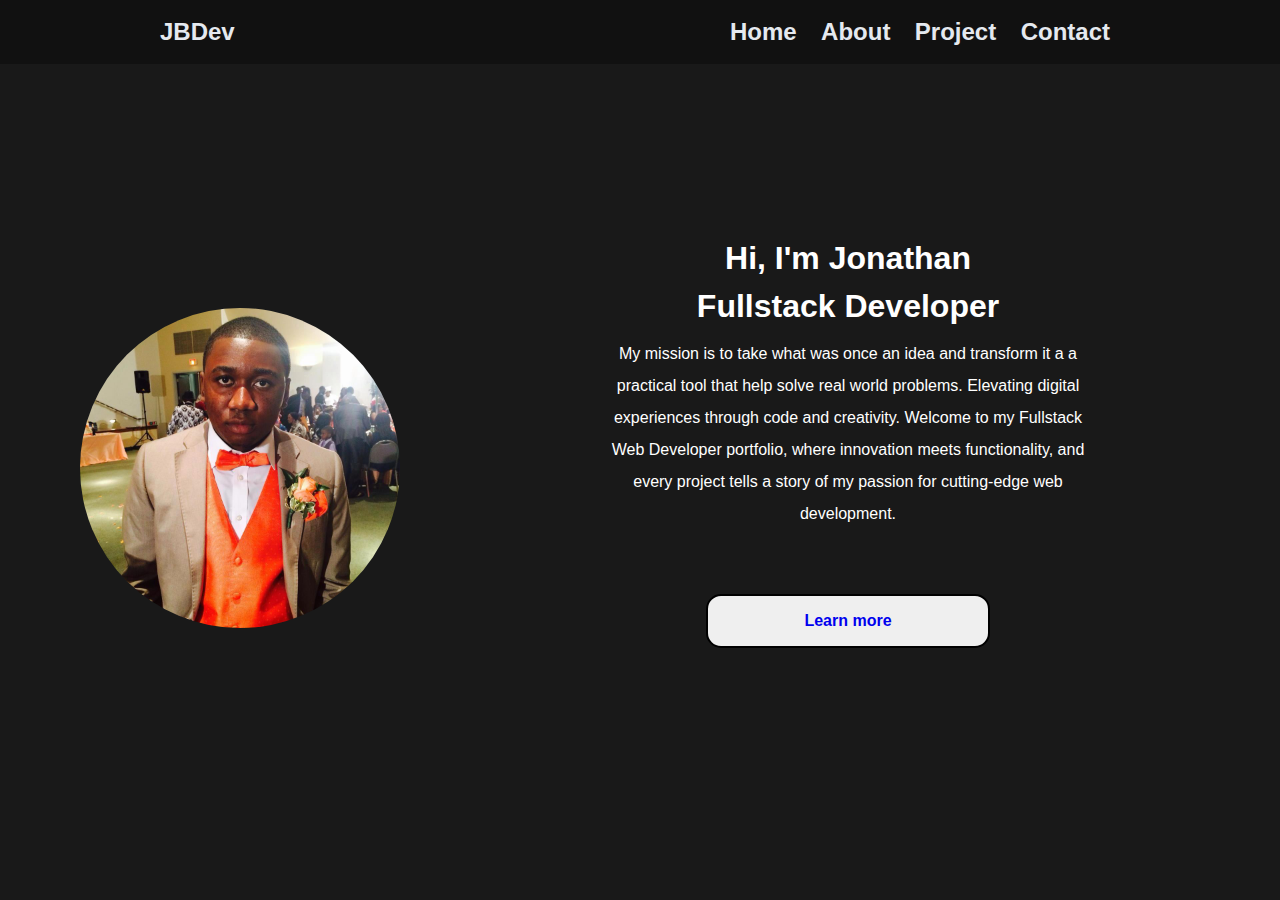
<file: index.html>
<!DOCTYPE html>
<html lang="en">
<head>
    <meta charset="UTF-8">
    <meta name="viewport" content="width=device-width, initial-scale=1.0">
    <title>Home</title>
    <link rel="stylesheet" href="reset.css">
    <link rel="stylesheet" href="style.css">
    <script defer ="script.js"></script>
</head>

<body>
    <header>
        <div class="icon">
            <h1 id="logo" >JBDev</h1>
        </div>

        <div id="nav-list">
            <nav>
                <a id="nav-a" href="index.html">Home</a>    
                <a id="nav-a" href="about.html">About</a>    
                <a id="nav-a" href="portfolio.html">Project</a> 
                <a id="nav-a" href="contact.html">Contact</a>
            </nav>
        </div>   
    </header> 

     <!-- 'ms' stands for mission statement -->
    <main id="home-main">
            <div class="main-hs">
                <img id="main-hs-img" src="images/jb-headshot-2.jpg" alt="">
            </div>
                
            <div class="intro">

                <h1 id="intro-head">Hi, I'm Jonathan</h1>
             
                <h2 id="intro-sub-head">Fullstack Developer</h2>
               
                <p id="intro-body">
                    My mission is to take what was once an idea and transform 
                    it a a practical tool that help solve real world problems.    
                    Elevating digital experiences through code and creativity.     
                    Welcome to my Fullstack Web Developer portfolio, where     
                    innovation meets functionality, and every project tells    
                    a story of my passion for cutting-edge web development.   
                </p> 

                <div class="button-div">
                    <button class="button"><a href="about.html">Learn more</a></button>
                </div>   
            </div> 

            <!-- <div class="button-div">
                <button class="button"> Learn more</button>
            </div> -->
    </main> 

       
          

        
   
    
</body>
</html>
</file>
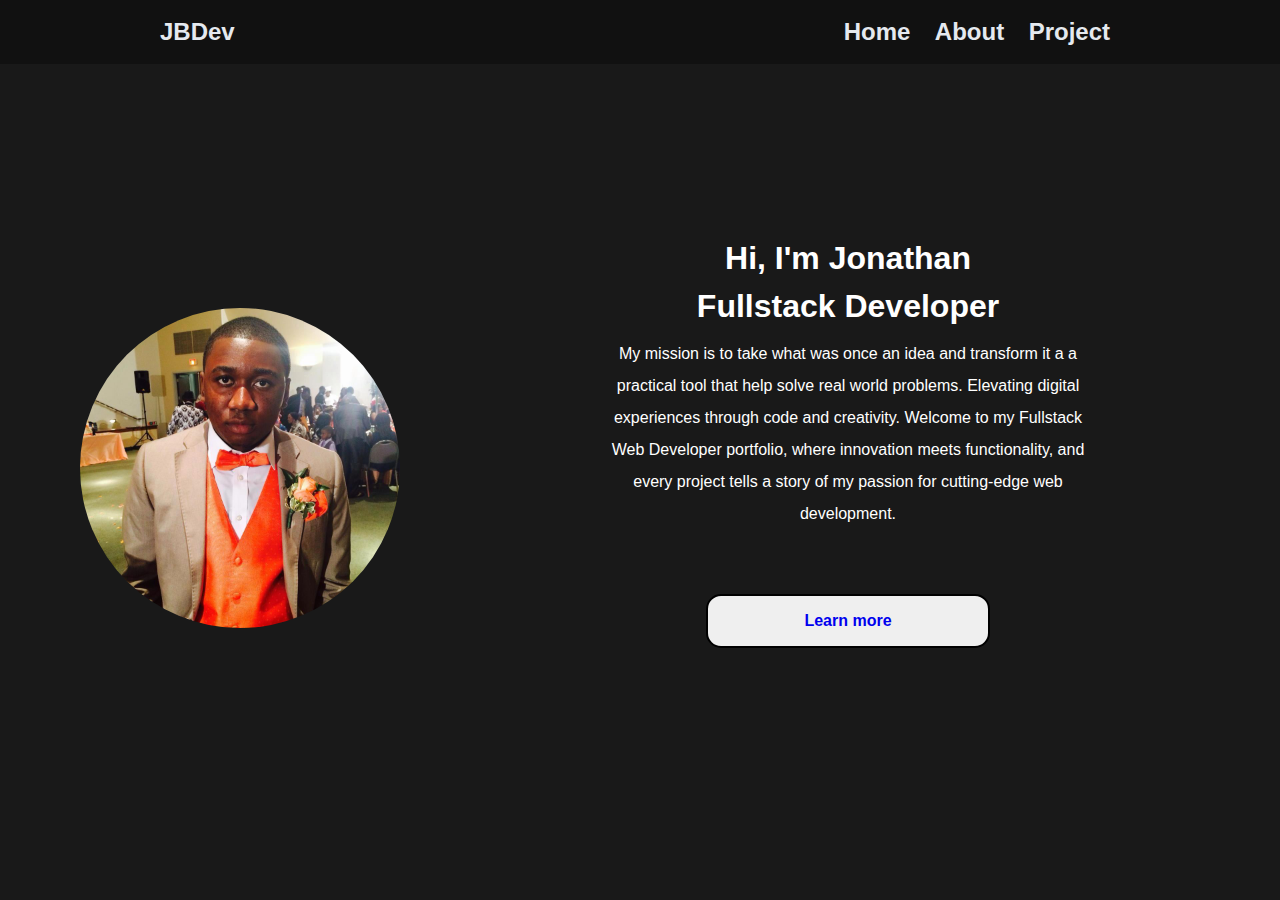
<file: Block08 workshop/index.html>
<!DOCTYPE html>
<html lang="en">
<head>
    <meta charset="UTF-8">
    <meta name="viewport" content="width=device-width, initial-scale=1.0">
    <title>Personal Site</title>
    <link rel="stylesheet" href="reset.css">
    <link rel="stylesheet" href="style.css">
    <script defer ="script.js"></script>
</head>

<body>
    <header>
        <div class="icon">
            <h1 id="logo" >JBDev</h1>
        </div>

        <div id="nav-list">
            <nav>
                <a id="nav-a" href="index.html">Home</a>    
                <a id="nav-a" href="about.html">About</a>    
                <a id="nav-a" href="portfolio.html">Project</a> 
            </nav>
        </div>   
    </header> 

     <!-- 'ms' stands for mission statement -->
    <main>
            <div class="main-hs">
                <img id="main-hs-img" src="images/jb-headshot-2.jpg" alt="">
            </div>
                
            <div class="intro">

                <h1 id="intro-head">Hi, I'm Jonathan</h1>
             
                <h2 id="intro-sub-head">Fullstack Developer</h2>
               
                <p id="intro-body">
                    My mission is to take what was once an idea and transform 
                    it a a practical tool that help solve real world problems.    
                    Elevating digital experiences through code and creativity.     
                    Welcome to my Fullstack Web Developer portfolio, where     
                    innovation meets functionality, and every project tells    
                    a story of my passion for cutting-edge web development.   
                </p> 

                <div class="button-div">
                    <button class="button"><a href="about.html">Learn more</a></button>
                </div>   
            </div> 

            <!-- <div class="button-div">
                <button class="button"> Learn more</button>
            </div> -->
    </main> 

       
          

        
   
    
</body>
</html>
</file>
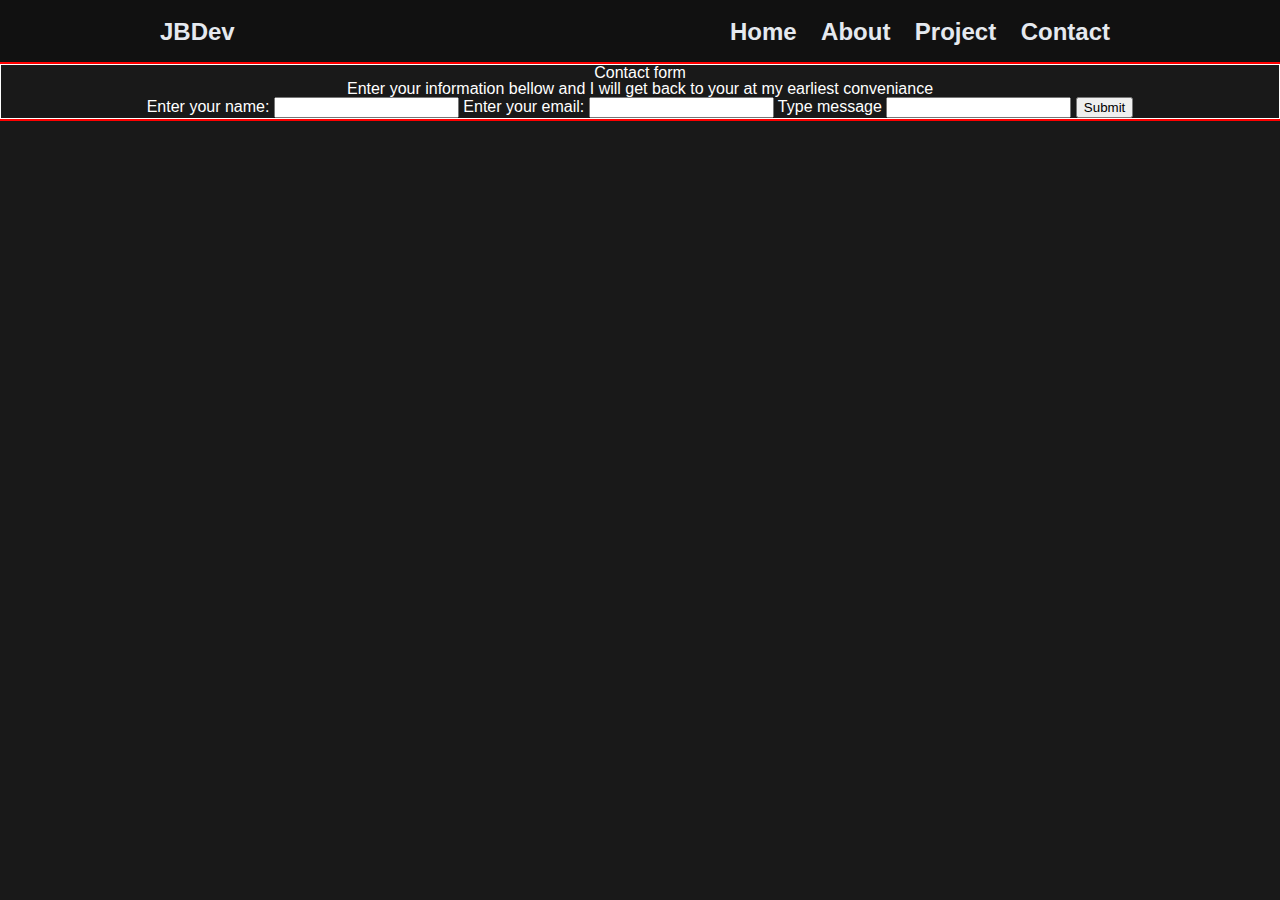
<file: contact.html>
<!DOCTYPE html>
<html lang="en">
<head>
    <meta charset="UTF-8">
    <meta name="viewport" content="width=device-width, initial-scale=1.0">
    <title>Contact</title>
    <link rel="stylesheet" href="reset.css">
    <link rel="stylesheet" href="style.css">
    <script defer ="script.js"></script>
</head>

<body>
    <header>
        <div class="icon">
            <h1 id="logo" >JBDev</h1>
        </div>

        <div id="nav-list">
            <nav>
                <a id="nav-a" href="index.html">Home</a>    
                <a id="nav-a" href="about.html">About</a>    
                <a id="nav-a" href="portfolio.html">Project</a> 
                <a id="nav-a" href="contact.html">Contact</a>
            </nav>
        </div>   
    </header> 

    <!-- Form refrenced from MDN -->
    <main id="contact-form">

        <!-- <h1>Contact form</h1>
        <p>Enter your information bellow and I will get back to your at my earliest conveniance</p> -->
        
        <div>
            <h1 id="form-head">Contact form</h1>
            <p id="form-sub-head">Enter your information bellow and I will get back to your at my earliest conveniance</p>
        </div>

        <form action="" method="get">
            <label for="name">Enter your name: </label>
            <input type="text" name="name" id="name" required>

            <label for="email">Enter your email: </label>
            <input type="text" name="email" id="email" required>

            <label for="message">Type message</label>
            <input type="text" name="message" id="message" required>

            <input type="submit" id="submit" required>
        </form>

    </main>
   
       
          

        
   
    
</body>
</html>
</file>
<file: style.css>
body {
    margin: 0px;
    background-color: #191919;
    color: white;
    font-family:'Segoe UI', Tahoma, Geneva, Verdana, sans-serif; 
}

* {
    box-sizing: border-box;
}

header {
    display: flex;
    justify-content: space-between;
    background-color:#111111;
    color: #e5e9ef;
    align-items: center;

    padding: 0em 10em 0em 10em;
    
    height: 4em;
    width: 100vw;
}
.icon {

}
#logo {
    font-size: 1.5em;
    font-weight: bold;
}

#home-main {
    display: flex;
    justify-content: space-between;
    height: 90vh;
    /* border: 2px solid white; */
    margin: 0px 2em 0px 2em;
    align-items: center;
    
    
}
#main-hs-img {
    height: 20em;
    width: 20em;
    border-radius: 10em;
    /* border: 2px solid white; */
    margin: 0em 3em 0em 3em;
}

.button-div {
    margin: 4em;
    
    

}
.button {
    padding: 1em 6em 1em 6em; /* button-size */
    border: 2px solid black;
    border-radius: 15px;
    font-size: 1em;
    font-weight: bolder;
}

.button>a {
    text-decoration: none;
}

.intro {
    box-sizing: border-box;
    /* border: 0.5px solid white; */
    text-align: center;
    font-size: 1em;
    line-height: 2em;
    align-items:center;
    margin: 0em 6em 0em 6em;
    padding: 1em; 
}
#intro-body {
    display: flex;
    text-align: center;
    margin: 0em 3em 0em 3em;   
}
#intro-head, #intro-sub-head {

    font-size: 2em;
    font-weight: bolder;
    margin: 0.5em;
}

#nav-a {
    margin: 10px;
    font-size: 1.5em;
    font-weight: bold;
    text-decoration: none;
    color: #e5e9ef;   
}
/* navigation hover effect (taken referenced from 3W school) */
a#nav-a:hover, a#nav-a:active {
    text-decoration: underline;
    color: blanchedalmond;
}

/* ABOUT PAGE STYLE BEGIN */

/* #main-2 {
    border: 1px solid white ;
    height: ;
    width: 100vw;
    margin: 1em;
    display: inline-block 
} */

#about-par {
    align-content: space-between;

}
#about-header {
    border-bottom: 1px solid white;
}

#about-main {
    display: flex;
    font-size: 1.25em;
    text-align: center;
    line-height: 1em;
}

/* CONTACT PAGE BEGIN  */

#contact-form {
    border: 1px solid white;
    outline: 2px solid red;
    text-align: center;
    /* display: block; */
}
</file>
<file: Block08 workshop/style.css>
body {
    margin: 0px;
    background-color: #191919;
    color: white;
    font-family:'Segoe UI', Tahoma, Geneva, Verdana, sans-serif; 
}

* {
    box-sizing: border-box;
}

header {
    display: flex;
    justify-content: space-between;
    background-color:#111111;
    color: #e5e9ef;
    align-items: center;

    padding: 0em 10em 0em 10em;
    
    height: 4em;
    width: 100vw;
}
.icon {

}
#logo {
    font-size: 1.5em;
    font-weight: bold;
}

main {
    display: flex;
    justify-content: space-between;
    height: 90vh;
    /* border: 2px solid white; */
    margin: 0px 2em 0px 2em;
    align-items: center;
    
    
}
#main-hs-img {
    height: 20em;
    width: 20em;
    border-radius: 10em;
    /* border: 2px solid white; */
    margin: 0em 3em 0em 3em;
}

.button-div {
    margin: 4em;
    
    

}
.button {
    padding: 1em 6em 1em 6em; /* button-size */
    border: 2px solid black;
    border-radius: 15px;
    font-size: 1em;
    font-weight: bolder;
}

.button>a {
    text-decoration: none;
}

.intro {
    box-sizing: border-box;
    /* border: 0.5px solid white; */
    text-align: center;
    font-size: 1em;
    line-height: 2em;
    align-items:center;
    margin: 0em 6em 0em 6em;
    padding: 1em; 
}
#intro-body {
    display: flex;
    text-align: center;
    margin: 0em 3em 0em 3em;   
}
#intro-head, #intro-sub-head {

    font-size: 2em;
    font-weight: bolder;
    margin: 0.5em;
}

#nav-a {
    margin: 10px;
    font-size: 1.5em;
    font-weight: bold;
    text-decoration: none;
    color: #e5e9ef;   
}
/* navigation hover effect (taken referenced from 3W school) */
a#nav-a:hover, a#nav-a:active {
    text-decoration: underline;
    color: blanchedalmond;
}

/* ABOUT PAGE STYLE BEGIN */

/* #main-2 {
    border: 1px solid white ;
    height: ;
    width: 100vw;
    margin: 1em;
    display: inline-block 
} */

#about-par {
    align-content: space-between;

}
#about-header {
    border-bottom: 1px solid white;
}

#about-main {
    display: flex;
    font-size: 1.25em;
    text-align: center;
    line-height: 1em;
}
</file>
